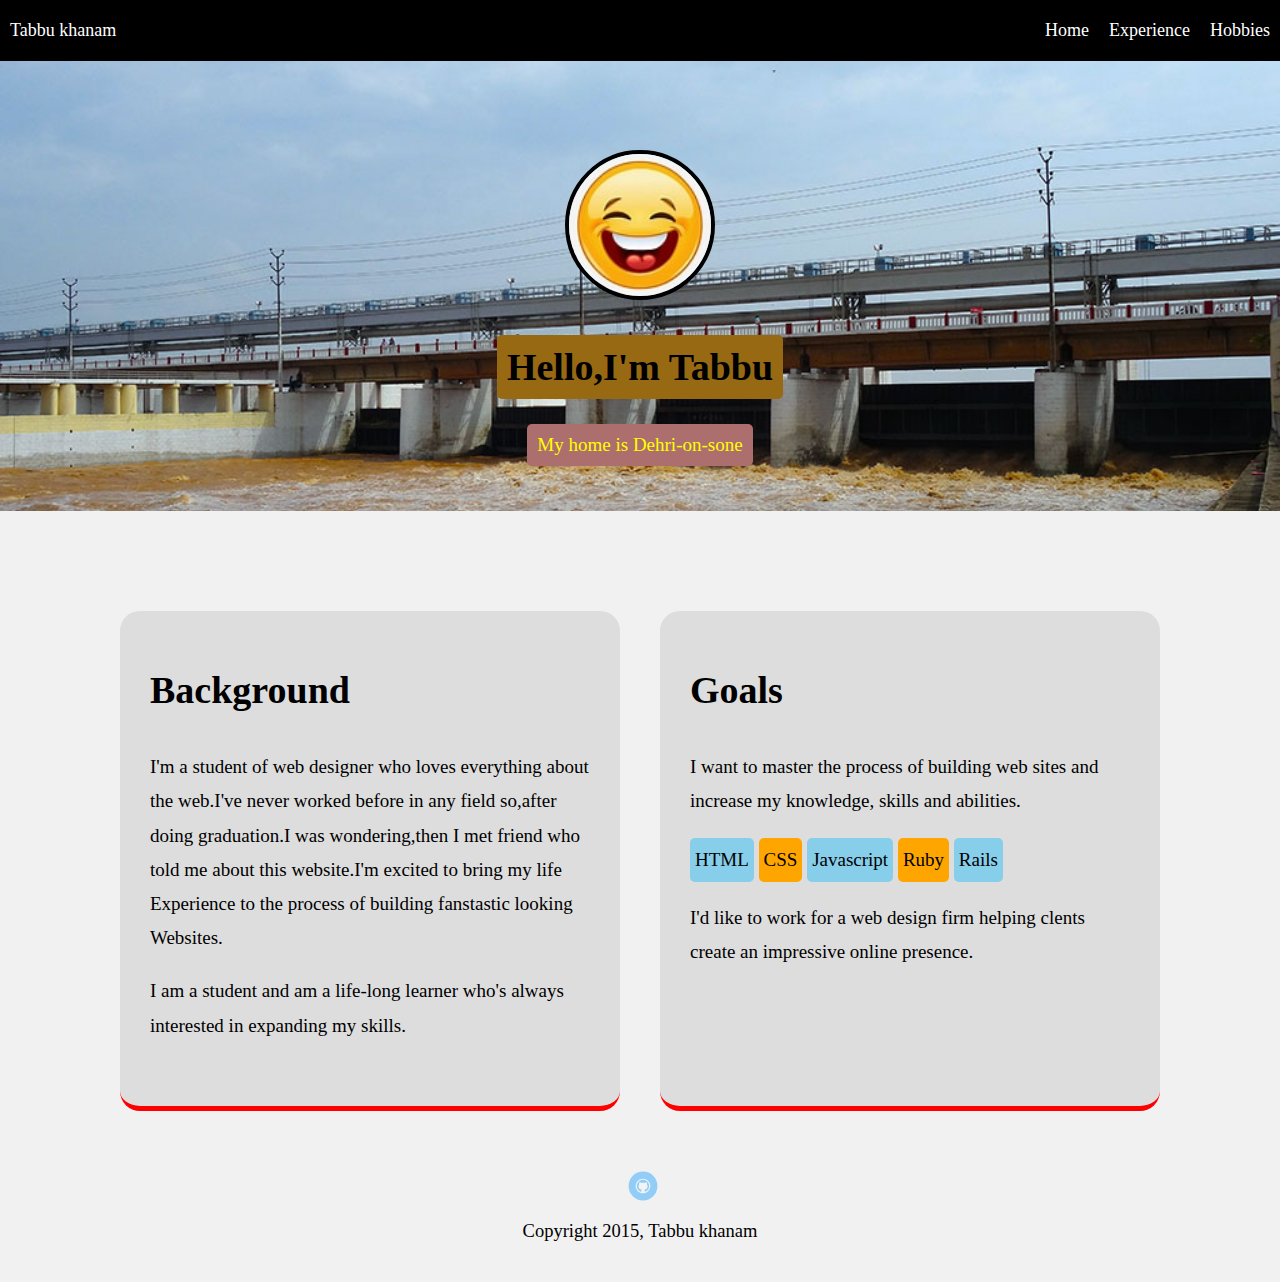
<file: index.html>
<!DOCTYPE html>
<html lang="en">
<head>
    <meta charset="UTF-8">
    <title>Tabbu's profile</title>
    <meta http-equiv="X-UA-Compatible" content="IE=edge">
    <meta name="viewport" content="width=device-width, initial-scale=1.0">
    <link rel="stylesheet" href="style.css">
    <link href="https://fonts.googleapis.com/css?family=Muli%7CRoboto:400,300,500,700,900" rel="stylesheet">
    
</head>
<body>
        <ul class="flex-container">
            <li class="name">Tabbu khanam</li>
            <li><a href="index.html">Home</a></li>
            <li><a href="Experience.html">Experience</a></li>
            <li><a href="Hobbies.html">Hobbies</a></li>
        </ul>
    
    <header>
        <img class="profile-image" src="images/smile.jpg" alt="a smily face">
         <h1 class="head">Hello,I'm Tabbu</h1>
          <p class="head code">My home is Dehri-on-sone</p>
    </header>
    <main class="flex">
        <div>
            <h1>Background</h1>
            <p>I'm a student of web designer who loves everything about the web.I've never worked before in any field so,after doing graduation.I was wondering,then I met friend who told me about this website.I'm excited to bring my life Experience to the process of building fanstastic looking Websites.</p>
            <p>I am a student and am a life-long learner who's always interested in expanding my skills.</p>
        </div>
        <div>
            <h1>Goals</h1>
            <p>I want to master the process of building web sites and increase my knowledge, skills and abilities.</p>
            <ul class='web'>
                <li>HTML</li>
                <li class="goal">CSS</li>
                <li>Javascript</li>
                <li class="goal">Ruby</li>
                <li>Rails</li>
            </ul>
            <p>I'd like to work for a web design firm helping clents create an impressive online presence.</p>
        </div>
</main>
    <footer class="footer2">
       <ul>
           <li><a href="https://github.com/Tabbu" class="social github">Github</a></li> 
       </ul>
       <p class="copyright">Copyright 2015, Tabbu khanam</p>
    </footer>
</body>
</html>
</file>
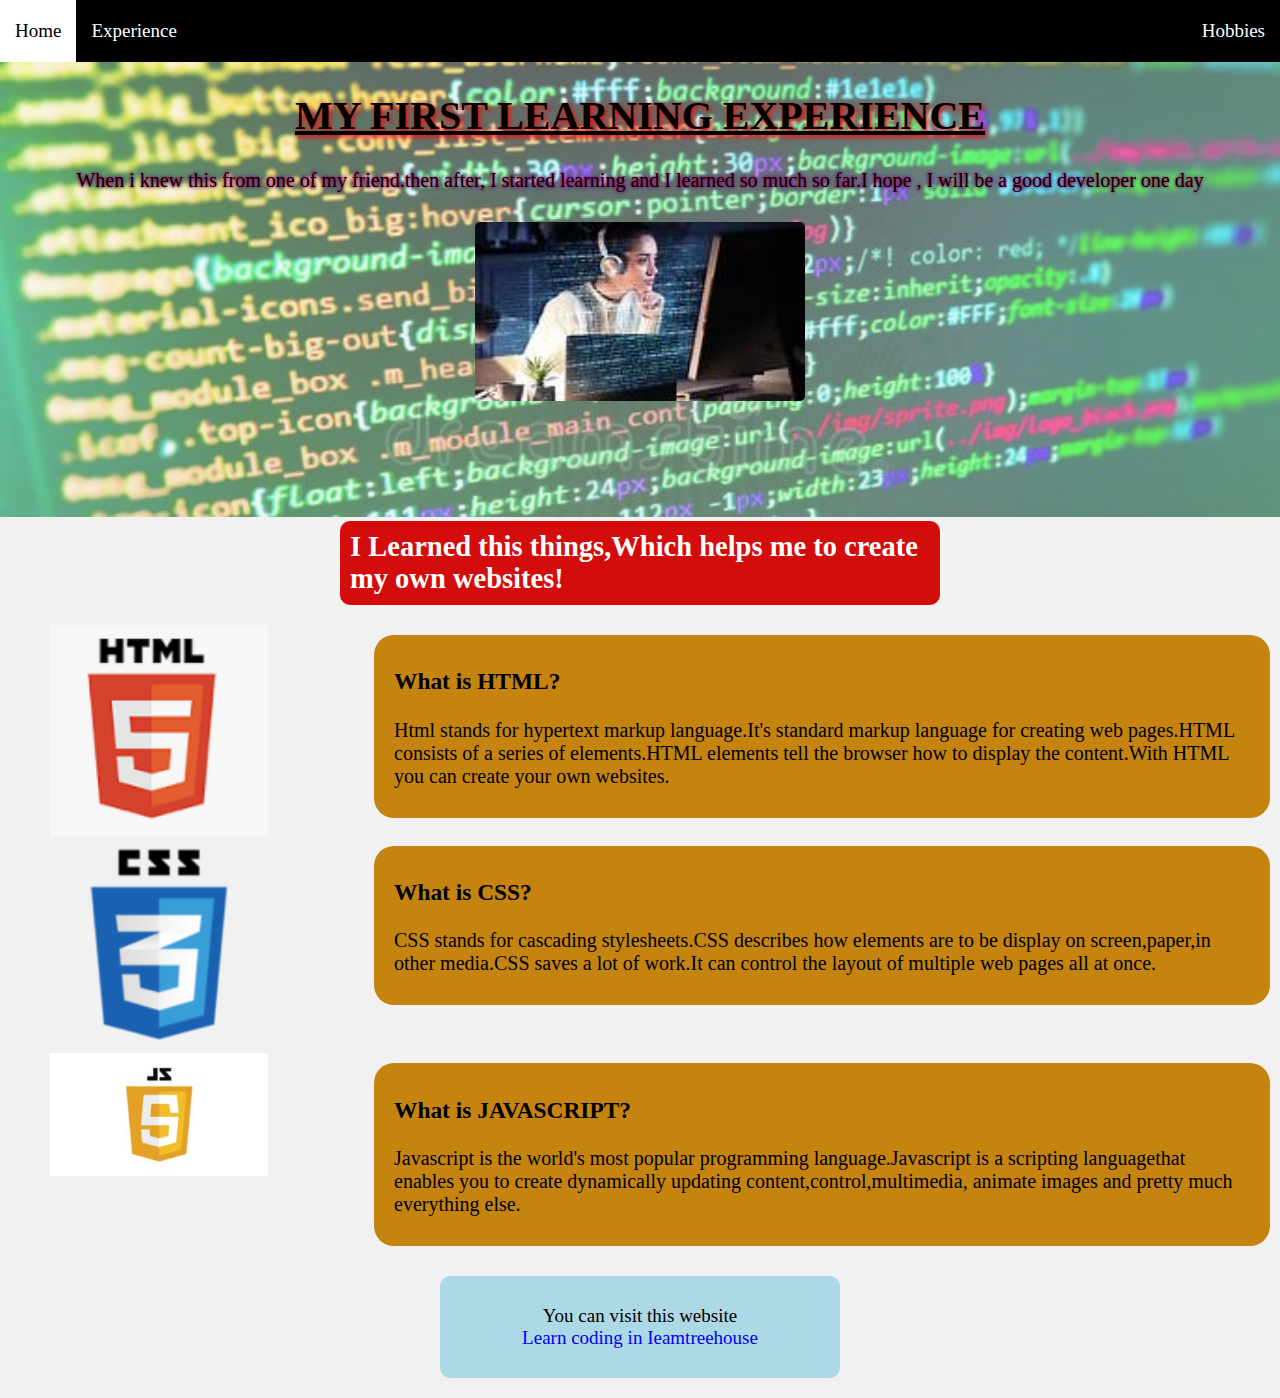
<file: Experience.html>
<!DOCTYPE html>
<html lang="en">
<head>
    <meta charset="UTF-8">
    <title>Experience profile</title>
    <meta http-equiv="X-UA-Compatible" content="IE=edge">
    <meta name="viewport" content="width=
    , initial-scale=1.0">
    
    <link rel="stylesheet" href="style.css">
</head>
<body class="body">
    <div class="upper">
      <a href="index.html">Home</a>
      <a href="Experience.html">Experience</a>
      <a class="exp" href="Hobbies.html">Hobbies</a>
    </div>
    
    <div class="first">
        <h1>My First Learning Experience</h1>
        <img src="images/coding.jpg" alt="coding">
         <p>When i knew this from one of my friend.then after, I started learning and I learned so much so far.I hope , I will be a good developer one day </p>
    </div>
    <div class="last">
        <img src="images/girl.jpg" alt='a girl is coding'>
    <h2>I Learned this things,Which helps me to create my own websites!</h2>
</div>
  <main>
    <section class="section">
          <div class="logo">
            <img src="images/html.png" alt="html's logo">
        </div>
            <div class="section1">
              <h3>What is HTML?</h3>
              <p>Html stands for hypertext markup language.It's standard markup language for creating web pages.HTML consists of a series of elements.HTML elements tell the browser how to display the content.With HTML you can create your own websites.</p>
            </div>
        </section>

    <section class="section">
        <div class="logo">
       <img src="images/csslogo.png" alt="css's logo">
       </div>
         <div class="section1">
             <h3>What is CSS?</h3>
             <p>CSS stands for cascading stylesheets.CSS describes how elements are to be display on screen,paper,in other media.CSS saves a lot of work.It can control the layout of multiple web pages all at once.</p>
         </div>
        </section>
     <section class="section">
        <div class="logo">
            <img src="images/jslogo.jpg" alt="js's logo">
            </div>
            <div class="section1">
               <h3>What is JAVASCRIPT?</h3>
               <p>Javascript is the world's most popular programming language.Javascript is a scripting languagethat enables you to create dynamically updating content,control,multimedia, animate images and pretty much everything else.</p>
            </div>
        </section>
    </main>
    <footer class="footer">
        <p>You can visit this website<br><a href="https://teamtreehouse.com/signin" title="visit to Teamtreehouse">Learn coding in Ieamtreehouse</a></p>
    </footer>
</body>
</html>
</file>
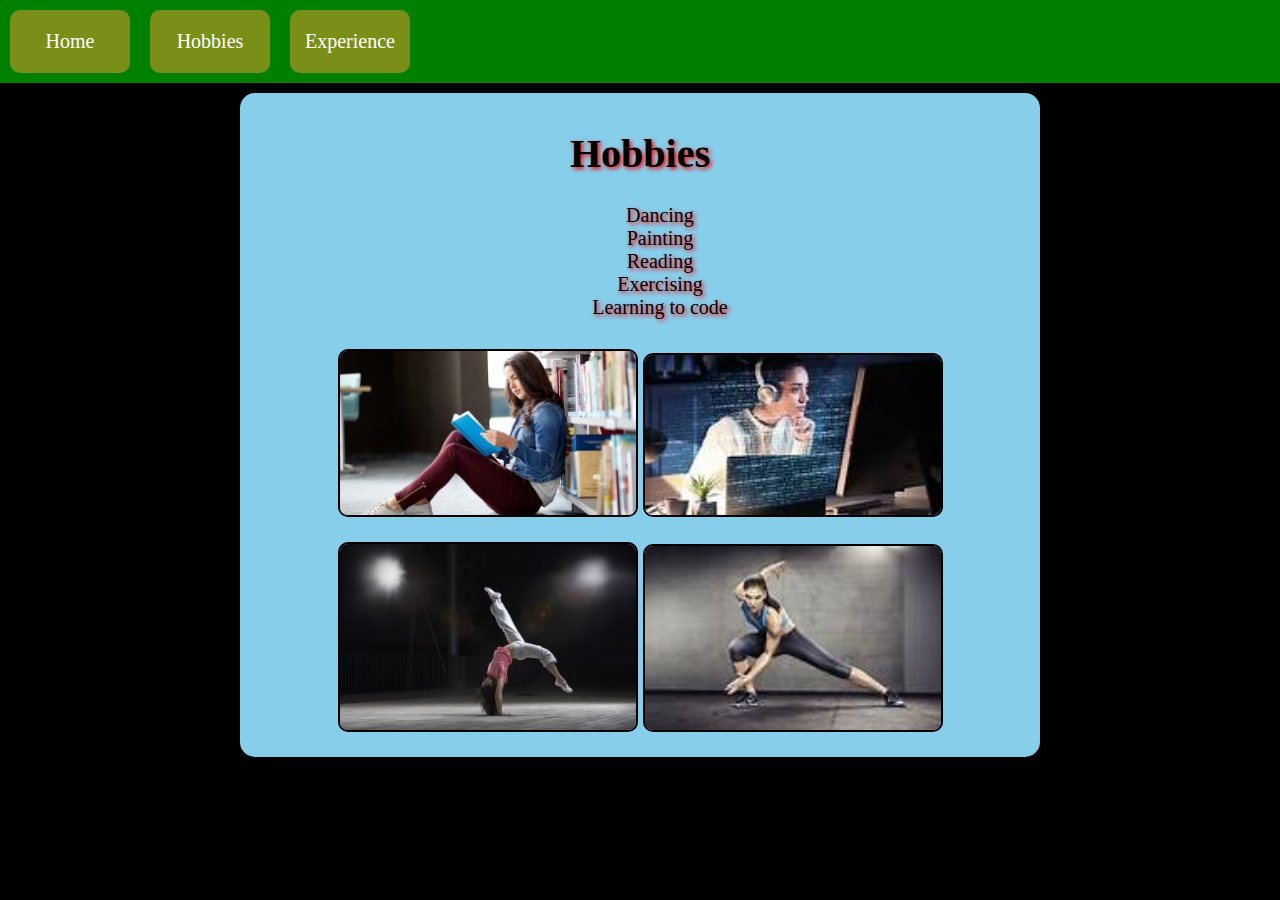
<file: Hobbies.html>
<!DOCTYPE html>
<html lang="en">
<head>
    <meta charset="UTF-8">
    <title>Hobbies's profile</title>
    <meta http-equiv="X-UA-Compatible" content="IE=edge">
    <meta name="viewport" content="width=device-width, initial-scale=1.0">
    <link rel="stylesheet" href="style.css">
</head>
<body class="body2">
    <nav class="nav">
        <ul>
            <li><a href="index.html">Home</a></li>
            <li><a href="Hobbies.html">Hobbies</a></li>
            <li><a href="Experience.html">Experience</a></li>
        </ul>
    </nav>
    <div class="div1">
        <h1>Hobbies</h1>
        <ul>
            <li>Dancing</li>
            <li>Painting</li>
            <li>Reading</li>
           <li>Exercising</li>
           <li>Learning to code</li>
      </ul>
      <img src="images/reading.jpg" alt="a girl is reading books" width="300">
      <img src="images/girl.jpg" alt="a girl is coding" width="300"><br>
      <img src="images/dance.jpg" alt="a girl is dancing" width="300">
      <img src="images/exercise.jpg" alt="a girl exercising" width="300">
    </div>
 
</body>
</html>
</file>
<file: style.css>
* {
    box-sizing: border-box;
  }
  body {
    padding: 0;
    margin: 0;
    background-color:  #f1f1f1;
    font-size: 19px;
  }
  /* menu's style */
  .flex-container {
    display: flex;
    background-color: black;
    justify-content: flex-end;
    list-style-type: none;
    overflow: hidden;
    margin: 0;
    padding: 0;
    position: fixed;
    width: 100%;
  }
  .flex-container > li a{
    color: white;
    padding: 20px 10px;
    text-decoration: none;
    display: block;
    font-size: 18px;
  }
  .name {
    display: block;
    margin-right: auto;
    color: white;
    padding: 20px 10px;
    font-size: 18px;
  }
   li a:hover {
    background-color: #f1f1f1;
    color: black;
  }
  /* header's style */
  header {
   background: url('images/dehri.jpg') no-repeat top center;
   background-size: cover;
   overflow: hidden;
   text-align: center;
   margin-bottom: 80px;
  }
  header .profile-image {
    margin-top: 150px;
    width: 150px;
    height: 150px;
    border: 4px solid black;
    border-radius: 50%;
    margin-bottom: 30px;
    transition: all .5s;
  }
  header .profile-image:hover {
    transform: scale(1.4) rotate(360deg);
  }
  .head {
  background-color: rgb(151, 105, 19);
  display: table;
  padding: 10px;
  border-radius: 5px;
  margin: auto;
  
  }
  .code {
    background-color: rgb(173, 110, 110);
    color: yellow;
    margin: 25px auto 45px;
  }
  /* main's style */
  .flex {
    display: flex;
     flex-wrap: wrap;
    justify-content: center;
  }
  .flex > div {
    background-color: #ddd;
    padding: 20px 30px;
    width: 500px;
    height: 500px;
    margin: 20px;
    border-radius: 20px;
    border-bottom: 5px solid red;
    line-height: 1.8;
  }
  .flex > div:hover {
    box-shadow: 2px 2px 4px black;
  }
  
  .web {
    list-style-type: none;
    margin: 0;
    padding: 0;
  }
  .web > li {
    display: inline-block;
    background-color: skyblue;
    padding: 5px;
    border-radius: 5px;
  }
  li.goal {
    background-color: orange;
  }
  
  .footer2 {
    width: 100%;
    min-height: 30px;
    text-align: center;
    font-size: 1.3em;
    margin: 40px auto;
  }
  
  .footer2 ul { 
    list-style-type: none;
    margin: 0;
    padding: 0;
  }
  .footer2 .copyright {
    top: -6px;
    font-size: .75em;
  }
  .footer2 ul li {
     display: inline-block;
     
  }
  a.social {
    display: inline-block;
    text-indent: -9999px;
    margin-left: 5px;
    width: 30px;
    height: 30px;
    background-size: 30px 30px;
    opacity: 0.4;

  }
  a.github {
    background-image: url(images/github.svg);
  }
   a.social:hover {
     opacity: 1;
   }
    @media screen and (max-width: 1100px) {
    .flex > div {
      background-color:rgb(121, 143, 24);
      color: white;
      padding: 20px 20px;
    }
  }  
 
  /* Experience's style of menu */
  .body {
    overflow-x: hidden;
    overflow-y: scroll;
  }
  .upper {
    background-color: black;
    overflow: hidden;
  }
  .upper a {
    float: left;
    display: block;
    padding: 20px 15px;
    color: white;
    text-decoration: none;
    font-size: 19px;
    text-align: center;
  }
  .upper > .exp {
    float: right;
  }
  .upper a:hover {
    background-color: white;
    color: black;
  }
  /* heading of web */
  .first {
    font-size: 20px;
    
  }
  .first > h1 {
   text-shadow: 2px 2px 5px red;
   text-decoration: underline;
   margin: 30px auto;
   text-align: center;
   text-transform: uppercase;
  }
  .first > p{
    text-shadow: 0 0 3px #FF0000, 0 0 4px #0000FF;
    text-align: center;
  }
  .first > img {
    width: 100%;
    min-height: 500px;
    overflow: hidden;
    opacity: 0.6;
    position: absolute;
    top: 0;
    z-index: -1;
  }
  .last > img {
    display: block;
    width: 330px;
    margin-top: 30px;
    margin-right: auto;
    margin-left: auto;
    border-radius: 5px;
  }
  /* main's style */
  .last > h2 {
    background-color: rgb(211, 12, 12);
    color: white;
    padding: 10px 10px;
    max-width: 600px;
    border-radius: 10px;
    margin: 120px auto 20px;
  }
  .logo > img {
    float: left;
    width: 17%;
    margin-left: 50px;
  }

   .section1 {
    float: right;
    width: 70%;
    background-color:rgb(196, 132, 15);
    margin: 10px;
    padding: 10px 20px;
    font-size: 20px;
    border-radius: 20px;
  } 
  .section {
    display: table;
    content: "";
    clear: both;
  }
   @media screen and (max-width: 1100px) {
     .logo > img , .section1 {
       float: none;
       display: block;
       width: auto;
     }
     .logo > img {
       margin-left: auto;
       margin-right: auto;
      }
      main  {
      background-color:rgb(114, 93, 53)

      }
  } 

  /* footer's style */
  .footer {
    text-align: center;
    background-color: lightblue;
    width: 400px;
    margin:  20px auto;
    padding: 10px 10px;
    border-radius: 10px;
  }
  .footer a {
    text-decoration: none;
  }
  a:hover {
    color: red;
  }
  
  /* @media  screen and (max-width: 1200px) { 
    section > img, .section1  {
      float: none;
      width: auto;
     */
   /* img {
    display: block;
    margin-right: auto;
    margin-left: auto;
   } */
  
  
  /* Hobbies's style */
  .body2 {
    background-color: black;
  }
   .nav > ul {
   list-style-type: none;
   margin: 0;
   padding: 0;
   background-color: green;
   overflow: hidden;
  }
  .nav li {
    float: left;
  }
  .nav li a{
    display: block;
    padding: 20px 10px;
    color: white;
    width: 120px;
    background-color:rgb(121, 143, 24);
    margin: 10px;
    text-align: center;
    text-decoration: none;
    font-size: 20px;
    border-radius: 10px;
  }
  .nav li a:hover {
    box-shadow: 2px 2px 3px red;
  }
  
  .div1 {
    clear: left;
    background-color: skyblue;
    border-radius:  15px;
    padding: 10px 10px;
    text-align: center;
    max-width: 800px;
    margin: 10px auto;
    text-shadow: 2px 2px 4px red;
    font-size: 20px;
    
  }
  .div1 ul{
    list-style-type: none;
  }
  .div1 > img {
    border-radius: 10px;
    margin: 10px auto;
    border: 2px solid black;
  }
</file>
